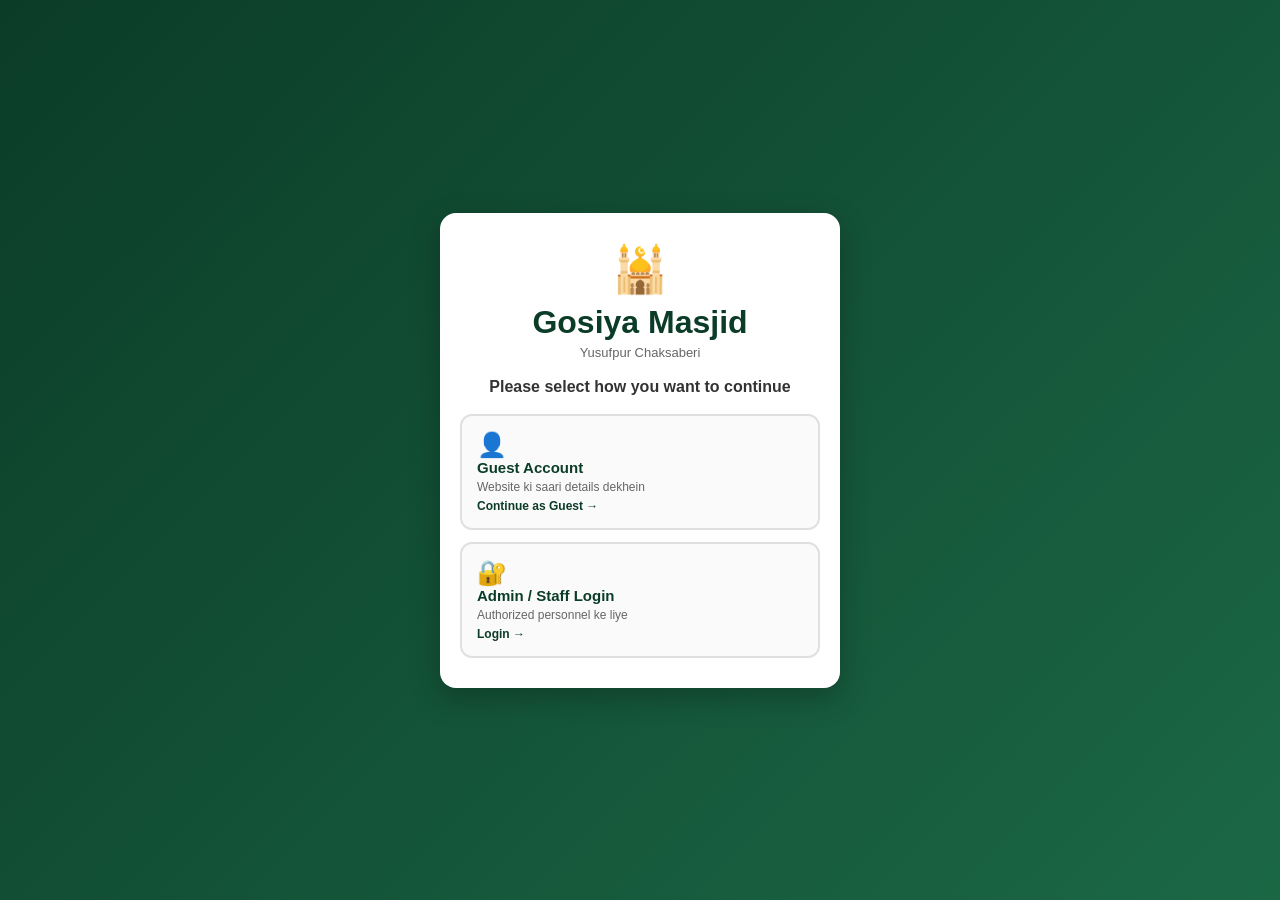
<file: index.html>
<!DOCTYPE html>
<html lang="en">
<head>
<meta charset="UTF-8">
<meta name="viewport" content="width=device-width, initial-scale=1.0">
<title>Gosiya Masjid</title>

<style>
*{
    margin:0;
    padding:0;
    box-sizing:border-box;
    font-family:Arial,sans-serif;
}

body{
    background:#f4f7f6;
    color:#333;
    min-height:100vh;
}

button,input,textarea{
    font-family:inherit;
}

.welcome-screen{
    position:fixed;
    inset:0;
    background:linear-gradient(135deg,#0b3c28,#1b6845);
    display:flex;
    align-items:center;
    justify-content:center;
    padding:20px;
    z-index:1000;
}

.welcome-box{
    background:#fff;
    padding:30px 20px;
    border-radius:16px;
    text-align:center;
    max-width:400px;
    width:100%;
    box-shadow:0 10px 30px rgba(0,0,0,.25);
}

.masjid-logo{
    font-size:45px;
}

.welcome-box h1{
    color:#0b3c28;
    margin:8px 0 4px;
}

.welcome-text{
    color:#666;
    font-size:13px;
}

.choose-text{
    margin:18px 0;
    font-weight:bold;
}

.account-options{
    display:flex;
    flex-direction:column;
    gap:12px;
}

.account-card{
    border:2px solid #e0e0e0;
    background:#fafafa;
    padding:15px;
    border-radius:12px;
    cursor:pointer;
    text-align:left;
}

.account-card:hover{
    border-color:#0b3c28;
    background:#eef6f2;
}

.account-icon{
    font-size:24px;
}

.account-card h2{
    font-size:15px;
    color:#0b3c28;
}

.account-card p{
    font-size:12px;
    color:#666;
    margin:4px 0;
}

.account-card span{
    font-size:12px;
    font-weight:bold;
    color:#0b3c28;
}

.website-container{
    display:none;
}

.main-header{
    background:#0b3c28;
    color:white;
    padding:15px 18px;
    display:flex;
    justify-content:space-between;
    align-items:center;
    position:sticky;
    top:0;
    z-index:100;
}

.logo-area{
    display:flex;
    align-items:center;
    gap:10px;
}

.logo-icon{
    font-size:27px;
}

.hero-banner{
    background:linear-gradient(135deg,#0b3c28,#1b6845);
    color:white;
    text-align:center;
    padding:30px 20px;
}

.welcome-badge{
    background:rgba(255,255,255,.18);
    padding:6px 12px;
    border-radius:20px;
    font-size:12px;
}

.hero-banner h1{
    font-size:22px;
    margin:10px 0 4px;
}

.hero-banner p{
    font-size:13px;
    opacity:.85;
}

.menu-section{
    padding:25px 15px;
    max-width:650px;
    margin:auto;
}

.section-title{
    text-align:center;
    margin-bottom:20px;
}

.section-title span{
    color:#0b3c28;
    font-size:11px;
    font-weight:bold;
    text-transform:uppercase;
}

.section-title h2{
    font-size:20px;
}

.app-grid{
    display:grid;
    grid-template-columns:repeat(2,1fr);
    gap:14px;
}

.app-card{
    background:white;
    padding:20px 12px;
    border-radius:14px;
    text-align:center;
    text-decoration:none;
    color:#333;
    box-shadow:0 4px 14px rgba(0,0,0,.06);
    border:1px solid #edf1f0;
    cursor:pointer;
}

.app-card:active{
    transform:scale(.97);
}

.app-card div{
    font-size:30px;
    margin-bottom:8px;
}

.app-card h3{
    font-size:14px;
    color:#0b3c28;
}

.app-card p{
    font-size:11px;
    color:#777;
    margin-top:3px;
}

.modal-overlay{
    display:none;
    position:fixed;
    inset:0;
    background:rgba(0,0,0,.65);
    align-items:center;
    justify-content:center;
    z-index:1200;
    padding:15px;
}

.modal-box{
    background:white;
    padding:22px 18px;
    border-radius:16px;
    max-width:500px;
    width:100%;
    position:relative;
    max-height:90vh;
    overflow-y:auto;
}

.close-btn{
    position:absolute;
    top:10px;
    right:12px;
    background:#eef2f0;
    border:none;
    width:32px;
    height:32px;
    border-radius:50%;
    cursor:pointer;
    font-weight:bold;
}

form{
    display:flex;
    flex-direction:column;
    gap:9px;
    margin-top:15px;
}

label{
    font-size:13px;
    font-weight:bold;
}

input,textarea,select{
    padding:10px;
    border:1px solid #ccc;
    border-radius:8px;
    font-size:13px;
}

textarea{
    min-height:80px;
    resize:vertical;
}

.submit-button{
    padding:12px;
    background:#0b3c28;
    color:white;
    border:none;
    border-radius:8px;
    cursor:pointer;
    font-weight:bold;
}

.custom-table{
    width:100%;
    border-collapse:collapse;
    margin-top:15px;
}

.custom-table th,
.custom-table td{
    padding:10px;
    text-align:left;
    font-size:13px;
    border-bottom:1px solid #eee;
}

.custom-table th{
    background:#0b3c28;
    color:white;
}

.stats-grid{
    display:grid;
    grid-template-columns:1fr 1fr;
    gap:10px;
    margin-top:15px;
}

.stat-card{
    padding:13px;
    border-radius:10px;
    text-align:center;
}

.stat-card h4{
    font-size:11px;
}

.stat-card p{
    font-size:17px;
    font-weight:bold;
    margin-top:5px;
}

.income{
    background:#e8f7ee;
    color:#087b40;
}

.expense{
    background:#fdf2f2;
    color:#d93025;
}

.balance{
    grid-column:span 2;
    background:#eef6f2;
    color:#0b3c28;
}

.info-item{
    background:#f8faf9;
    border:1px solid #e2e8e5;
    border-left:4px solid #0b3c28;
    padding:12px;
    border-radius:8px;
    margin-top:10px;
}

.info-item h4{
    color:#0b3c28;
    font-size:14px;
}

.info-item p{
    font-size:12px;
    margin-top:4px;
}

.contact-item{
    background:#f8faf9;
    border:1px solid #e2e8e5;
    padding:12px;
    border-radius:10px;
    display:flex;
    justify-content:space-between;
    align-items:center;
    margin-top:10px;
}

.call-btn{
    background:#0b3c28;
    color:white;
    text-decoration:none;
    padding:7px 12px;
    border-radius:6px;
    font-size:12px;
}

.complaint-item{
    background:white;
    border:1px solid #ddd;
    border-left:4px solid #d93025;
    padding:12px;
    border-radius:8px;
    margin-bottom:10px;
    position:relative;
}

.complaint-item h4{
    font-size:13px;
}

.complaint-item p{
    font-size:12px;
    margin-top:5px;
}

.delete-btn{
    position:absolute;
    right:8px;
    top:8px;
    background:#ffebeb;
    color:#d93025;
    border:1px solid #f5c2c2;
    padding:4px 7px;
    border-radius:4px;
    cursor:pointer;
    font-size:10px;
}

.dashboard-header{
    text-align:center;
    margin-bottom:15px;
}

.role-badge{
    display:inline-block;
    padding:5px 10px;
    border-radius:15px;
    font-size:11px;
    font-weight:bold;
    margin-top:5px;
}

.super{
    background:#ffe9e9;
    color:#b00000;
}

.manager{
    background:#fff3d8;
    color:#8a5a00;
}

.editor-box{
    background:#f7faf8;
    padding:12px;
    border-radius:10px;
    margin-top:12px;
    border:1px solid #dfe8e3;
}

.editor-box h4{
    color:#0b3c28;
    margin-bottom:8px;
}

.logout-btn{
    background:#d93025;
    color:white;
    border:none;
    padding:10px 15px;
    border-radius:8px;
    cursor:pointer;
    font-weight:bold;
}

.small-btn{
    padding:7px 10px;
    border:none;
    border-radius:6px;
    background:#0b3c28;
    color:white;
    cursor:pointer;
    font-size:11px;
    margin-top:7px;
}

.warning{
    background:#fff7df;
    color:#805b00;
    padding:10px;
    border-radius:8px;
    font-size:12px;
    margin-top:10px;
}

.hidden{
    display:none;
}
</style>
</head>

<body>

<!-- ================= WELCOME ================= -->

<div id="welcomeScreen" class="welcome-screen">

<div class="welcome-box">

<div class="masjid-logo">🕌</div>

<h1>Gosiya Masjid</h1>

<p class="welcome-text">
Yusufpur Chaksaberi
</p>

<p class="choose-text">
Please select how you want to continue
</p>

<div class="account-options">

<button class="account-card" onclick="enterGuest()">
<div class="account-icon">👤</div>
<h2>Guest Account</h2>
<p>Website ki saari details dekhein</p>
<span>Continue as Guest →</span>
</button>

<button class="account-card" onclick="openModal('loginModal')">
<div class="account-icon">🔐</div>
<h2>Admin / Staff Login</h2>
<p>Authorized personnel ke liye</p>
<span>Login →</span>
</button>

</div>
</div>
</div>


<!-- ================= WEBSITE ================= -->

<div id="publicWebsite" class="website-container">

<header class="main-header">

<div class="logo-area">

<div class="logo-icon">🕌</div>

<div>
<h2 style="font-size:17px;">
Gosiya Masjid
</h2>

<small style="opacity:.8;font-size:11px;">
Yusufpur Chaksaberi
</small>
</div>

</div>

<button onclick="logout()" style="background:none;border:none;color:white;font-size:20px;">
↩
</button>

</header>


<div class="hero-banner">

<span class="welcome-badge">
🕌 Assalamu Alaikum
</span>

<h1>
Welcome to Portal
</h1>

<p>
Neeche diye gaye kisi bhi option par tap karein
</p>

</div>


<section class="menu-section">

<div class="section-title">

<span>
Quick Access
</span>

<h2>
Masjid Menu
</h2>

</div>


<div class="app-grid">


<div class="app-card" onclick="openModal('namazModal')">
<div>🕋</div>
<h3>Namaz</h3>
<p>Auqaat-e-Namaz</p>
</div>


<div class="app-card" onclick="openModal('donationModal')">
<div>💰</div>
<h3>Chanda / Donate</h3>
<p>Online Payment</p>
</div>


<div class="app-card" onclick="openModal('hisabModal')">
<div>📊</div>
<h3>Hisaab-Kitab</h3>
<p>Aamad-o-Kharch</p>
</div>


<div class="app-card" onclick="openModal('complaintModal')">
<div>✍️</div>
<h3>Shikayat / Mashwara</h3>
<p>Register Complaint</p>
</div>


<div class="app-card" onclick="openModal('noticesModal')">
<div>📢</div>
<h3>Announcements</h3>
<p>Zaroori Ittila</p>
</div>


<div class="app-card" onclick="openModal('eventsModal')">
<div>📅</div>
<h3>Events</h3>
<p>Upcoming Programs</p>
</div>


<a href="https://maps.app.goo.gl/rRJxzmta6CRW4sUPA?g_st=ic"
target="_blank"
class="app-card">

<div>📍</div>
<h3>Location</h3>
<p>Google Maps</p>

</a>


<div class="app-card" onclick="openModal('contactModal')">
<div>📞</div>
<h3>Contact</h3>
<p>Rabta Karein</p>
</div>


<div class="app-card" onclick="openModal('loginModal')">
<div>🔐</div>
<h3>Admin Panel</h3>
<p>Manage Website</p>
</div>


</div>
</section>

</div>


<!-- ================= NAMAZ ================= -->

<div id="namazModal" class="modal-overlay">

<div class="modal-box">

<button class="close-btn" onclick="closeModal('namazModal')">✕</button>

<h3 style="text-align:center;color:#0b3c28;">
🕋 Namaz Timings
</h3>

<table class="custom-table">

<thead>
<tr>
<th>Namaz</th>
<th>Jamat Time</th>
</tr>
</thead>

<tbody id="namazTable"></tbody>

</table>

</div>
</div>


<!-- ================= DONATION ================= -->

<div id="donationModal" class="modal-overlay">

<div class="modal-box">

<button class="close-btn" onclick="closeModal('donationModal')">✕</button>

<h3 style="text-align:center;color:#0b3c28;">
💰 Masjid Donation / Chanda
</h3>

<div style="text-align:center;margin-top:15px;">

<p style="font-size:12px;">
UPI ID:
</p>

<div id="upiDisplay"
style="background:#eef6f2;padding:10px;border-radius:8px;margin-top:6px;font-weight:bold;">
</div>

<button class="small-btn" onclick="copyUPI()">
Copy UPI
</button>

<div class="editor-box">

<h4>
🏦 Bank Details
</h4>

<div id="bankDisplay"
style="font-size:12px;line-height:1.7;">
</div>

</div>

</div>

</div>
</div>


<!-- ================= HISAB ================= -->

<div id="hisabModal" class="modal-overlay">

<div class="modal-box">

<button class="close-btn" onclick="closeModal('hisabModal')">✕</button>

<h3 style="text-align:center;color:#0b3c28;">
📊 Masjid Hisaab-Kitab
</h3>

<div class="stats-grid">

<div class="stat-card income">

<h4>Kul Aamad</h4>

<p id="incomeDisplay">
₹ 45,000
</p>

</div>


<div class="stat-card expense">

<h4>Kul Kharch</h4>

<p id="expenseDisplay">
₹ 32,500
</p>

</div>


<div class="stat-card balance">

<h4>Masjid Balance</h4>

<p id="balanceDisplay">
₹ 12,500
</p>

</div>

</div>

<table class="custom-table">

<thead>
<tr>
<th>Kharch Item</th>
<th>Raqam</th>
</tr>
</thead>

<tbody id="expenseTable"></tbody>

</table>

</div>
</div>


<!-- ================= COMPLAINT ================= -->

<div id="complaintModal" class="modal-overlay">

<div class="modal-box">

<button class="close-btn" onclick="closeModal('complaintModal')">✕</button>

<h3 style="text-align:center;color:#0b3c28;">
✍️ Shikayat Ya Mashwara
</h3>

<form onsubmit="submitComplaint(event)">

<label>Naam</label>
<input id="compName" required>

<label>Mobile Number</label>
<input id="compPhone" type="tel" required>

<label>Message</label>
<textarea id="compMsg" required></textarea>

<button class="submit-button">
Submit Karein
</button>

</form>

<p id="compStatus"
style="display:none;text-align:center;color:green;font-size:12px;margin-top:10px;">
✅ Message submit ho gaya
</p>

</div>
</div>


<!-- ================= NOTICE ================= -->

<div id="noticesModal" class="modal-overlay">

<div class="modal-box">

<button class="close-btn" onclick="closeModal('noticesModal')">✕</button>

<h3 style="text-align:center;color:#0b3c28;">
📢 Announcements
</h3>

<div id="noticeList"></div>

</div>
</div>


<!-- ================= EVENTS ================= -->

<div id="eventsModal" class="modal-overlay">

<div class="modal-box">

<button class="close-btn" onclick="closeModal('eventsModal')">✕</button>

<h3 style="text-align:center;color:#0b3c28;">
📅 Events
</h3>

<div id="eventList"></div>

</div>
</div>


<!-- ================= CONTACT ================= -->

<div id="contactModal" class="modal-overlay">

<div class="modal-box">

<button class="close-btn" onclick="closeModal('contactModal')">✕</button>

<h3 style="text-align:center;color:#0b3c28;">
📞 Masjid Contacts
</h3>

<div id="contactList"></div>

</div>
</div>


<!-- ================= LOGIN ================= -->

<div id="loginModal" class="modal-overlay">

<div class="modal-box">

<button class="close-btn" onclick="closeModal('loginModal')">✕</button>

<h3 style="text-align:center;color:#0b3c28;">
🔐 Staff Login
</h3>

<form onsubmit="login(event)">

<label>Username</label>

<input id="loginUser" required>


<label>Password</label>

<input id="loginPass" type="password" required>


<button class="submit-button">
Login
</button>

</form>

<p id="loginMessage"
style="text-align:center;font-size:12px;margin-top:10px;">
</p>

<div class="warning">
Demo accounts:<br><br>
🔴 Super Admin: <b>admin</b> / <b>admin123</b><br>
🟠 Sub Admin: <b>manager</b> / <b>manager123</b>
</div>

</div>
</div>


<!-- ================= DASHBOARD ================= -->

<div id="dashboardModal" class="modal-overlay">

<div class="modal-box">

<button class="close-btn" onclick="closeModal('dashboardModal')">
✕
</button>

<div class="dashboard-header">

<div style="font-size:32px;">
⚙️
</div>

<h3 style="color:#0b3c28;">
Admin Dashboard
</h3>

<div id="roleBadge"
class="role-badge">
</div>

</div>


<div id="dashboardContent"></div>

</div>
</div>


<script>

/* =====================================================
   DEFAULT WEBSITE DATA
===================================================== */

const defaultData = {

namaz:[
["Fajr","5:10 AM"],
["Zohar","1:30 PM"],
["Asr","5:30 PM"],
["Maghrib","7:04 PM"],
["Isha","9:00 PM"],
["Juma","1:45 PM"]
],

upi:"gosiyamasjid@upi",

bank:{
name:"Gosiya Masjid Committee",
account:"XXXXXXXXXXXX",
ifsc:"SBIN000XXXX",
bank:"State Bank of India"
},

income:45000,
expense:32500,
balance:12500,

expenses:[
["Bijli Bill",6500],
["Imam & Moazzin Tankhwah",22000],
["Safai & Repairing",4000]
],

notices:[
{
title:"🕌 Juma Namaz Pabandagi",
text:"Tammam hazraat se guzarish hai ki Juma ki namaz ke liye waqt par tashreef layein."
},
{
title:"🧼 Safai Ka Khas Khayal",
text:"Wazu khane aur masjid ke sahan me safai ka khas khayal rakhein."
}
],

events:[
{
title:"📖 Dars-e-Quran / Hadees",
text:"Har Ravivar Sunday Isha ke baad dars ka ehtemam kiya jata hai."
},
{
title:"🌙 Shab-e-Juma Majlis",
text:"Jumerat ko baad namaz-e-Maghrib zikr aur dua ki mahfil hoti hai."
}
],

contacts:[
["Imam Sahab","7999465053"],
["Khazanchi","8851165979"],
["Main Accountant","7488987940"]
]

};


/* =====================================================
   LOAD / SAVE
===================================================== */

function getData(){

let saved=localStorage.getItem("gosiyaWebsiteData");

if(saved){
return JSON.parse(saved);
}

localStorage.setItem(
"gosiyaWebsiteData",
JSON.stringify(defaultData)
);

return JSON.parse(JSON.stringify(defaultData));
}

function saveData(data){
localStorage.setItem(
"gosiyaWebsiteData",
JSON.stringify(data)
);
}


/* =====================================================
   LOGIN USERS
===================================================== */

const users={

admin:{
password:"admin123",
role:"super"
},

manager:{
password:"manager123",
role:"manager"
}

};

let currentUser=null;


/* =====================================================
   GENERAL
===================================================== */

function enterGuest(){

document.getElementById("welcomeScreen").style.display="none";

document.getElementById("publicWebsite").style.display="block";

renderWebsite();

}

function openModal(id){

document.getElementById(id).style.display="flex";

}

function closeModal(id){

document.getElementById(id).style.display="none";

}

function logout(){

currentUser=null;

document.getElementById("publicWebsite").style.display="none";

document.getElementById("welcomeScreen").style.display="flex";

closeModal("dashboardModal");

}


/* =====================================================
   RENDER WEBSITE
===================================================== */

function renderWebsite(){

const data=getData();


/* NAMAZ */

document.getElementById("namazTable").innerHTML=

data.namaz.map(n=>`

<tr>
<td><b>${n[0]}</b></td>
<td>${n[1]}</td>
</tr>

`).join("");


/* UPI */

document.getElementById("upiDisplay").innerText=data.upi;


/* BANK */

document.getElementById("bankDisplay").innerHTML=`

<b>Account Name:</b> ${data.bank.name}<br>
<b>Account Number:</b> ${data.bank.account}<br>
<b>IFSC:</b> ${data.bank.ifsc}<br>
<b>Bank:</b> ${data.bank.bank}

`;


/* FINANCE */

document.getElementById("incomeDisplay").innerText=
"₹ "+Number(data.income).toLocaleString("en-IN");

document.getElementById("expenseDisplay").innerText=
"₹ "+Number(data.expense).toLocaleString("en-IN");

document.getElementById("balanceDisplay").innerText=
"₹ "+Number(data.balance).toLocaleString("en-IN");


document.getElementById("expenseTable").innerHTML=

data.expenses.map(e=>`

<tr>
<td>${e[0]}</td>
<td>₹ ${Number(e[1]).toLocaleString("en-IN")}</td>
</tr>

`).join("");


/* NOTICE */

document.getElementById("noticeList").innerHTML=

data.notices.map(n=>`

<div class="info-item">

<h4>${n.title}</h4>

<p>${n.text}</p>

</div>

`).join("");


/* EVENTS */

document.getElementById("eventList").innerHTML=

data.events.map(e=>`

<div class="info-item">

<h4>${e.title}</h4>

<p>${e.text}</p>

</div>

`).join("");


/* CONTACT */

document.getElementById("contactList").innerHTML=

data.contacts.map(c=>`

<div class="contact-item">

<div>

<h4 style="color:#0b3c28;font-size:14px;">
${c[0]}
</h4>

<p style="font-size:11px;color:#777;">
${c[1]}
</p>

</div>

<a class="call-btn" href="tel:${c[1]}">
📞 Call
</a>

</div>

`).join("");

}


/* =====================================================
   COPY UPI
===================================================== */

function copyUPI(){

navigator.clipboard.writeText(
getData().upi
);

alert("UPI ID copied!");

}


/* =====================================================
   COMPLAINT
===================================================== */

function submitComplaint(e){

e.preventDefault();

const complaint={

id:Date.now(),

name:document.getElementById("compName").value,

phone:document.getElementById("compPhone").value,

msg:document.getElementById("compMsg").value,

time:new Date().toLocaleString()

};

let list=

JSON.parse(
localStorage.getItem("masjidComplaints") || "[]"
);

list.unshift(complaint);

localStorage.setItem(
"masjidComplaints",
JSON.stringify(list)
);

document.getElementById("compStatus").style.display="block";

e.target.reset();

setTimeout(()=>{

document.getElementById("compStatus").style.display="none";

closeModal("complaintModal");

},1500);

}


/* =====================================================
   LOGIN
===================================================== */

function login(e){

e.preventDefault();

const username=
document.getElementById("loginUser").value.trim();

const password=
document.getElementById("loginPass").value;

const msg=
document.getElementById("loginMessage");


if(
users[username] &&
users[username].password===password
){

currentUser={
username:username,
role:users[username].role
};

msg.style.color="green";
msg.innerText="Login successful!";

setTimeout(()=>{

closeModal("loginModal");

enterGuest();

openDashboard();

},500);

}

else{

msg.style.color="red";

msg.innerText=
"Galat username ya password!";

}

}


/* =====================================================
   OPEN DASHBOARD
===================================================== */

function openDashboard(){

const badge=
document.getElementById("roleBadge");

if(currentUser.role==="super"){

badge.innerText="🔴 SUPER ADMIN";
badge.className="role-badge super";

}
else{

badge.innerText="🟠 SUB ADMIN";
badge.className="role-badge manager";

}

buildDashboard();

openModal("dashboardModal");

}


/* =====================================================
   DASHBOARD BUILDER
===================================================== */

function buildDashboard(){

const box=
document.getElementById("dashboardContent");

if(currentUser.role==="super"){

box.innerHTML=`

<div class="info-item">

<h4>🔴 Full Control</h4>

<p>
Aap website ki information aur financial data dono edit kar sakte hain.
</p>

</div>


<div class="editor-box">

<h4>🕋 Namaz Timings</h4>

${buildNamazEditor()}

</div>


<div class="editor-box">

<h4>📢 Announcements</h4>

<label>Notice Title</label>

<input id="noticeTitle">

<label>Notice Details</label>

<textarea id="noticeText"></textarea>

<button class="small-btn"
onclick="addNotice()">
Notice Add Karein
</button>

</div>


<div class="editor-box">

<h4>📅 Events</h4>

<label>Event Title</label>

<input id="eventTitle">

<label>Event Details</label>

<textarea id="eventText"></textarea>

<button class="small-btn"
onclick="addEvent()">
Event Add Karein
</button>

</div>


<div class="editor-box">

<h4>📞 Contacts</h4>

<label>Name</label>

<input id="contactName">

<label>Mobile</label>

<input id="contactPhone">

<button class="small-btn"
onclick="addContact()">
Contact Add Karein
</button>

</div>


<div class="editor-box">

<h4>💰 Financial Control</h4>

<label>Total Income</label>

<input id="editIncome" type="number"
value="${getData().income}">

<label>Total Expense</label>

<input id="editExpense" type="number"
value="${getData().expense}">

<label>Balance</label>

<input id="editBalance" type="number"
value="${getData().balance}">

<button class="small-btn"
onclick="saveFinance()">
Save Financial Data
</button>

</div>


<div class="editor-box">

<h4>🏦 Bank / UPI Details</h4>

<label>UPI ID</label>

<input id="editUPI"
value="${getData().upi}">

<label>Account Name</label>

<input id="editBankName"
value="${getData().bank.name}">

<label>Account Number</label>

<input id="editAccount"
value="${getData().bank.account}">

<label>IFSC</label>

<input id="editIFSC"
value="${getData().bank.ifsc}">

<label>Bank Name</label>

<input id="editBank"
value="${getData().bank.bank}">

<button class="small-btn"
onclick="saveBank()">
Save Bank Details
</button>

</div>


<div class="editor-box">

<h4>✍️ Complaints</h4>

<div id="complaintsBox"></div>

</div>


<button class="logout-btn"
onclick="logout()">
Logout
</button>

`;

}

else{

box.innerHTML=`

<div class="info-item">

<h4>🟠 Sub Admin Access</h4>

<p>
Aap normal website information edit kar sakte hain.
Financial aur bank information locked hai.
</p>

</div>


<div class="editor-box">

<h4>🕋 Namaz Timings</h4>

${buildNamazEditor()}

</div>


<div class="editor-box">

<h4>📢 Announcements</h4>

<label>Notice Title</label>

<input id="noticeTitle">

<label>Notice Details</label>

<textarea id="noticeText"></textarea>

<button class="small-btn"
onclick="addNotice()">
Notice Add Karein
</button>

</div>


<div class="editor-box">

<h4>📅 Events</h4>

<label>Event Title</label>

<input id="eventTitle">

<label>Event Details</label>

<textarea id="eventText"></textarea>

<button class="small-btn"
onclick="addEvent()">
Event Add Karein
</button>

</div>


<div class="editor-box">

<h4>📞 Contacts</h4>

<label>Name</label>

<input id="contactName">

<label>Mobile</label>

<input id="contactPhone">

<button class="small-btn"
onclick="addContact()">
Contact Add Karein
</button>

</div>


<div class="editor-box">

<h4>💰 Financial Data</h4>

<div class="warning">
🔒 Locked for Sub Admin<br><br>
Bank balance, income, expense aur bank account details sirf Super Admin change kar sakta hai.
</div>

</div>


<div class="editor-box">

<h4>✍️ Complaints</h4>

<div id="complaintsBox"></div>

</div>


<button class="logout-btn"
onclick="logout()">
Logout
</button>

`;

}

buildComplaints();

}


/* =====================================================
   NAMAZ EDITOR
===================================================== */

function buildNamazEditor(){

const data=getData();

return data.namaz.map((n,i)=>`

<label>${n[0]}</label>

<input
id="namaz_${i}"
value="${n[1]}"
>

`).join("")+

`

<button class="small-btn"
onclick="saveNamaz()">
Save Namaz Timings
</button>

`;

}


/* =====================================================
   SAVE NAMAZ
===================================================== */

function saveNamaz(){

const data=getData();

data.namaz=data.namaz.map((n,i)=>{

return[
n[0],
document.getElementById("namaz_"+i).value
];

});

saveData(data);

renderWebsite();

alert("Namaz timings updated!");

}


/* =====================================================
   ADD NOTICE
===================================================== */

function addNotice(){

const title=
document.getElementById("noticeTitle").value;

const text=
document.getElementById("noticeText").value;

if(!title || !text){

alert("Dono fields bharo.");

return;

}

const data=getData();

data.notices.unshift({
title:title,
text:text
});

saveData(data);

renderWebsite();

buildDashboard();

alert("Notice added!");

}


/* =====================================================
   ADD EVENT
===================================================== */

function addEvent(){

const title=
document.getElementById("eventTitle").value;

const text=
document.getElementById("eventText").value;

if(!title || !text){

alert("Dono fields bharo.");

return;

}

const data=getData();

data.events.unshift({
title:title,
text:text
});

saveData(data);

renderWebsite();

buildDashboard();

alert("Event added!");

}


/* =====================================================
   ADD CONTACT
===================================================== */

function addContact(){

const name=
document.getElementById("contactName").value;

const phone=
document.getElementById("contactPhone").value;

if(!name || !phone){

alert("Dono fields bharo.");

return;

}

const data=getData();

data.contacts.push([
name,
phone
]);

saveData(data);

renderWebsite();

buildDashboard();

alert("Contact added!");

}


/* =====================================================
   FINANCIAL SAVE
   SUPER ADMIN ONLY
===================================================== */

function saveFinance(){

if(currentUser.role!=="super"){

alert("Access denied!");

return;

}

const data=getData();

data.income=
Number(document.getElementById("editIncome").value);

data.expense=
Number(document.getElementById("editExpense").value);

data.balance=
Number(document.getElementById("editBalance").value);

saveData(data);

renderWebsite();

alert("Financial data updated!");

}


/* =====================================================
   BANK SAVE
   SUPER ADMIN ONLY
===================================================== */

function saveBank(){

if(currentUser.role!=="super"){

alert("Access denied!");

return;

}

const data=getData();

data.upi=
document.getElementById("editUPI").value;

data.bank.name=
document.getElementById("editBankName").value;

data.bank.account=
document.getElementById("editAccount").value;

data.bank.ifsc=
document.getElementById("editIFSC").value;

data.bank.bank=
document.getElementById("editBank").value;

saveData(data);

renderWebsite();

alert("Bank details updated!");

}


/* =====================================================
   COMPLAINTS
===================================================== */

function buildComplaints(){

const box=
document.getElementById("complaintsBox");

if(!box) return;

const list=
JSON.parse(
localStorage.getItem("masjidComplaints") || "[]"
);

if(list.length===0){

box.innerHTML=
"<p style='font-size:12px;color:#777;'>Abhi koi complaint nahi hai.</p>";

return;

}

box.innerHTML=list.map(item=>`

<div class="complaint-item">

<button class="delete-btn"
onclick="deleteComplaint(${item.id})">
Delete
</button>

<h4>
👤 ${escapeHTML(item.name)}
</h4>

<p>
📱 ${escapeHTML(item.phone)}
</p>

<p>
${escapeHTML(item.msg)}
</p>

<small>
⏰ ${item.time}
</small>

</div>

`).join("");

}


function deleteComplaint(id){

if(currentUser.role!=="super"){

alert("Complaint delete karne ka access sirf Super Admin ko hai.");

return;

}

let list=
JSON.parse(
localStorage.getItem("masjidComplaints") || "[]"
);

list=list.filter(x=>x.id!==id);

localStorage.setItem(
"masjidComplaints",
JSON.stringify(list)
);

buildComplaints();

}


function escapeHTML(str){

return String(str)

.replaceAll("&","&amp;")

.replaceAll("<","&lt;")

.replaceAll(">","&gt;")

.replaceAll('"',"&quot;")

.replaceAll("'","&#039;");

}


/* =====================================================
   MODAL CLICK OUTSIDE
===================================================== */

window.onclick=function(event){

if(
event.target.classList.contains("modal-overlay")
){

event.target.style.display="none";

}

};


/* =====================================================
   START
===================================================== */

renderWebsite();

</script>

</body>
</html>
</file>
